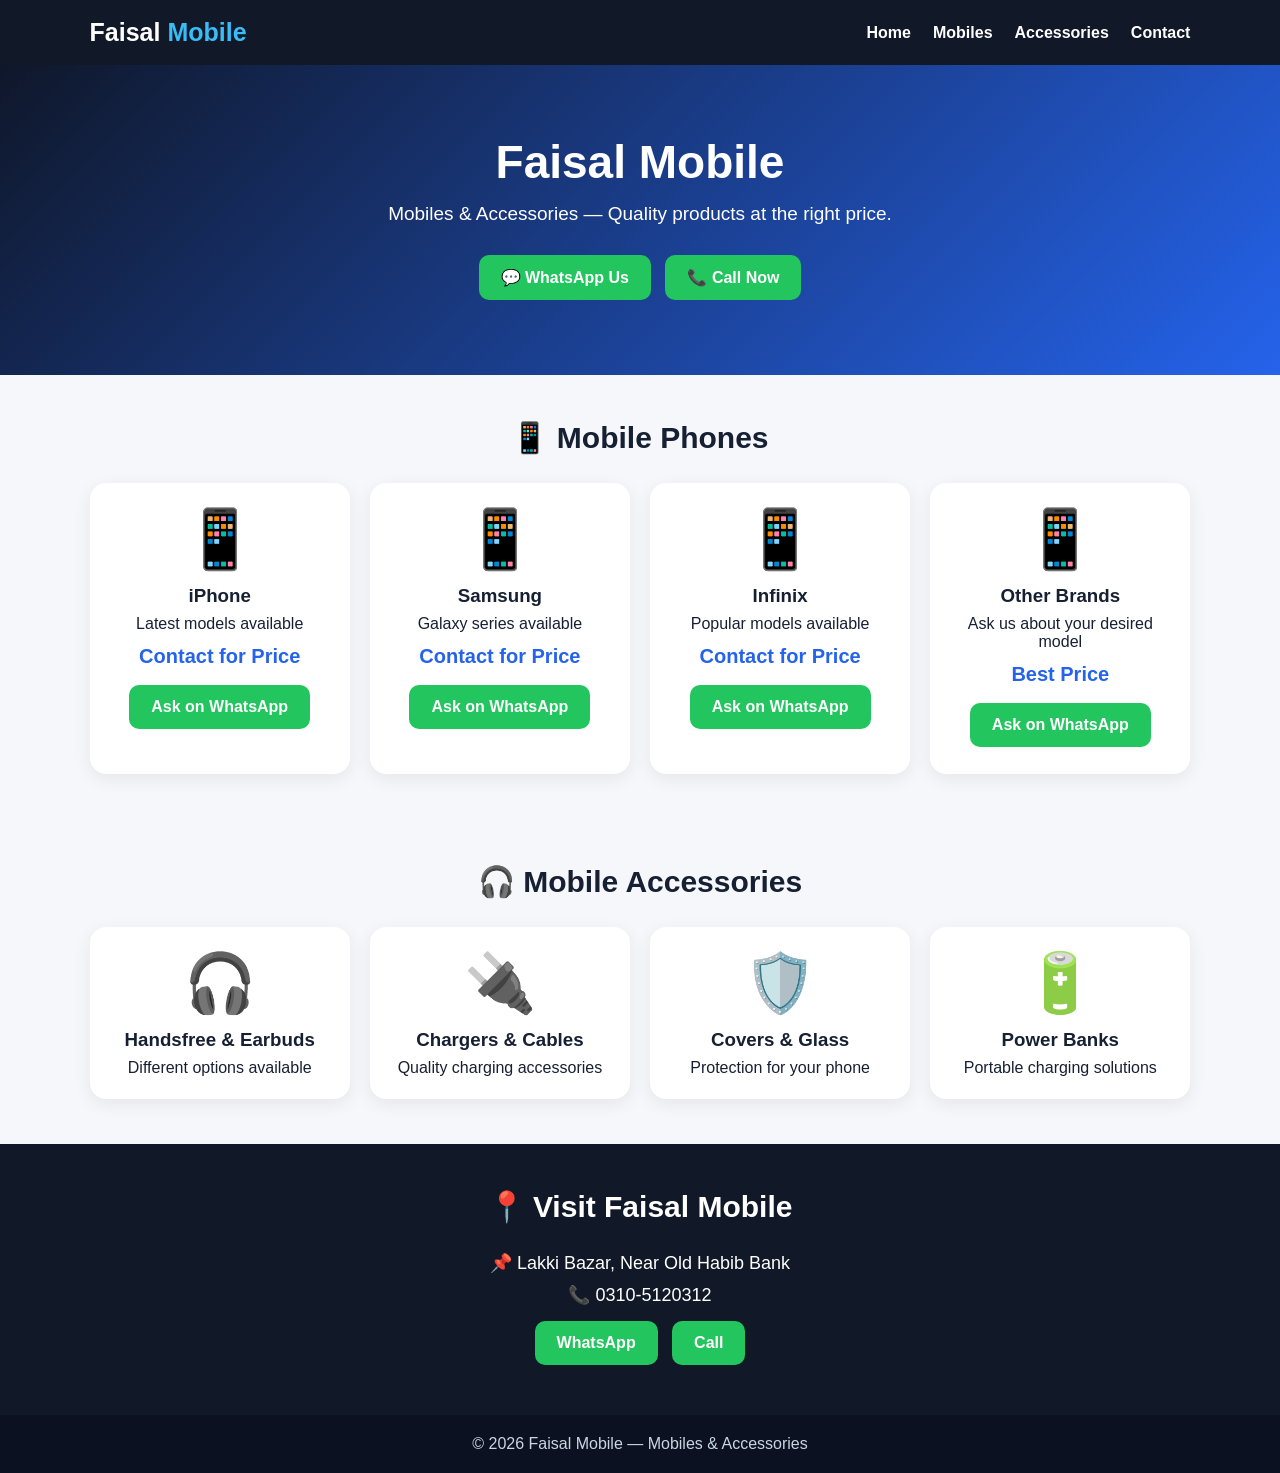
<file: faisal_mobile_website.html>
<!DOCTYPE html>
<html lang="en">
<head>
<meta charset="UTF-8">
<meta name="viewport" content="width=device-width, initial-scale=1.0">
<title>Faisal Mobile | Mobiles & Accessories Website</title>
<style>
*{box-sizing:border-box;margin:0;padding:0}
body{font-family:Arial,sans-serif;background:#f5f7fb;color:#172033}
header{background:#111827;color:white;padding:18px 7%;display:flex;justify-content:space-between;align-items:center;position:sticky;top:0;z-index:10}
.logo{font-size:25px;font-weight:800}.logo span{color:#38bdf8}
nav a{color:white;text-decoration:none;margin-left:22px;font-weight:600}
.hero{padding:70px 7%;background:linear-gradient(135deg,#0f172a,#2563eb);color:white;text-align:center}
.hero h1{font-size:46px;margin-bottom:14px}.hero p{font-size:19px;margin-bottom:25px}
.btn{display:inline-block;background:#22c55e;color:white;padding:13px 22px;border-radius:10px;text-decoration:none;font-weight:700;margin:5px}
section{padding:45px 7%}.title{text-align:center;font-size:30px;margin-bottom:28px}
.grid{display:grid;grid-template-columns:repeat(auto-fit,minmax(220px,1fr));gap:20px}
.card{background:white;border-radius:16px;padding:22px;text-align:center;box-shadow:0 5px 18px #00000012}
.icon{font-size:58px;margin-bottom:12px}.card h3{margin-bottom:8px}.price{font-size:20px;font-weight:800;color:#2563eb;margin:12px}
.contact{background:#111827;color:white;text-align:center}
.contact p{margin:10px;font-size:18px}
footer{background:#0b1120;color:#cbd5e1;text-align:center;padding:20px}
@media(max-width:650px){header{flex-direction:column;gap:12px}.hero h1{font-size:35px}nav a{margin:0 7px;font-size:14px}}
</style>
</head>
<body>
<header>
  <div class="logo">Faisal <span>Mobile</span></div>
  <nav><a href="#home">Home</a><a href="#mobiles">Mobiles</a><a href="#accessories">Accessories</a><a href="#contact">Contact</a></nav>
</header>

<section class="hero" id="home">
  <h1>Faisal Mobile</h1>
  <p>Mobiles & Accessories — Quality products at the right price.</p>
  <a class="btn" href="https://wa.me/923105120312?text=Assalam%20o%20Alaikum%2C%20I%20want%20to%20ask%20about%20a%20mobile." target="_blank">💬 WhatsApp Us</a>
  <a class="btn" href="tel:+923105120312">📞 Call Now</a>
</section>

<section id="mobiles">
  <h2 class="title">📱 Mobile Phones</h2>
  <div class="grid">
    <div class="card"><div class="icon">📱</div><h3>iPhone</h3><p>Latest models available</p><div class="price">Contact for Price</div><a class="btn" href="https://wa.me/923105120312?text=I%20want%20to%20ask%20about%20iPhone" target="_blank">Ask on WhatsApp</a></div>
    <div class="card"><div class="icon">📱</div><h3>Samsung</h3><p>Galaxy series available</p><div class="price">Contact for Price</div><a class="btn" href="https://wa.me/923105120312?text=I%20want%20to%20ask%20about%20Samsung" target="_blank">Ask on WhatsApp</a></div>
    <div class="card"><div class="icon">📱</div><h3>Infinix</h3><p>Popular models available</p><div class="price">Contact for Price</div><a class="btn" href="https://wa.me/923105120312?text=I%20want%20to%20ask%20about%20Infinix" target="_blank">Ask on WhatsApp</a></div>
    <div class="card"><div class="icon">📱</div><h3>Other Brands</h3><p>Ask us about your desired model</p><div class="price">Best Price</div><a class="btn" href="https://wa.me/923105120312?text=I%20want%20to%20ask%20about%20mobile%20phones" target="_blank">Ask on WhatsApp</a></div>
  </div>
</section>

<section id="accessories">
  <h2 class="title">🎧 Mobile Accessories</h2>
  <div class="grid">
    <div class="card"><div class="icon">🎧</div><h3>Handsfree & Earbuds</h3><p>Different options available</p></div>
    <div class="card"><div class="icon">🔌</div><h3>Chargers & Cables</h3><p>Quality charging accessories</p></div>
    <div class="card"><div class="icon">🛡️</div><h3>Covers & Glass</h3><p>Protection for your phone</p></div>
    <div class="card"><div class="icon">🔋</div><h3>Power Banks</h3><p>Portable charging solutions</p></div>
  </div>
</section>

<section class="contact" id="contact">
  <h2 class="title">📍 Visit Faisal Mobile</h2>
  <p>📌 Lakki Bazar, Near Old Habib Bank</p>
  <p>📞 0310-5120312</p>
  <a class="btn" href="https://wa.me/923105120312" target="_blank">WhatsApp</a>
  <a class="btn" href="tel:+923105120312">Call</a>
</section>

<footer>© 2026 Faisal Mobile — Mobiles & Accessories</footer>
</body>
</html>
</file>
